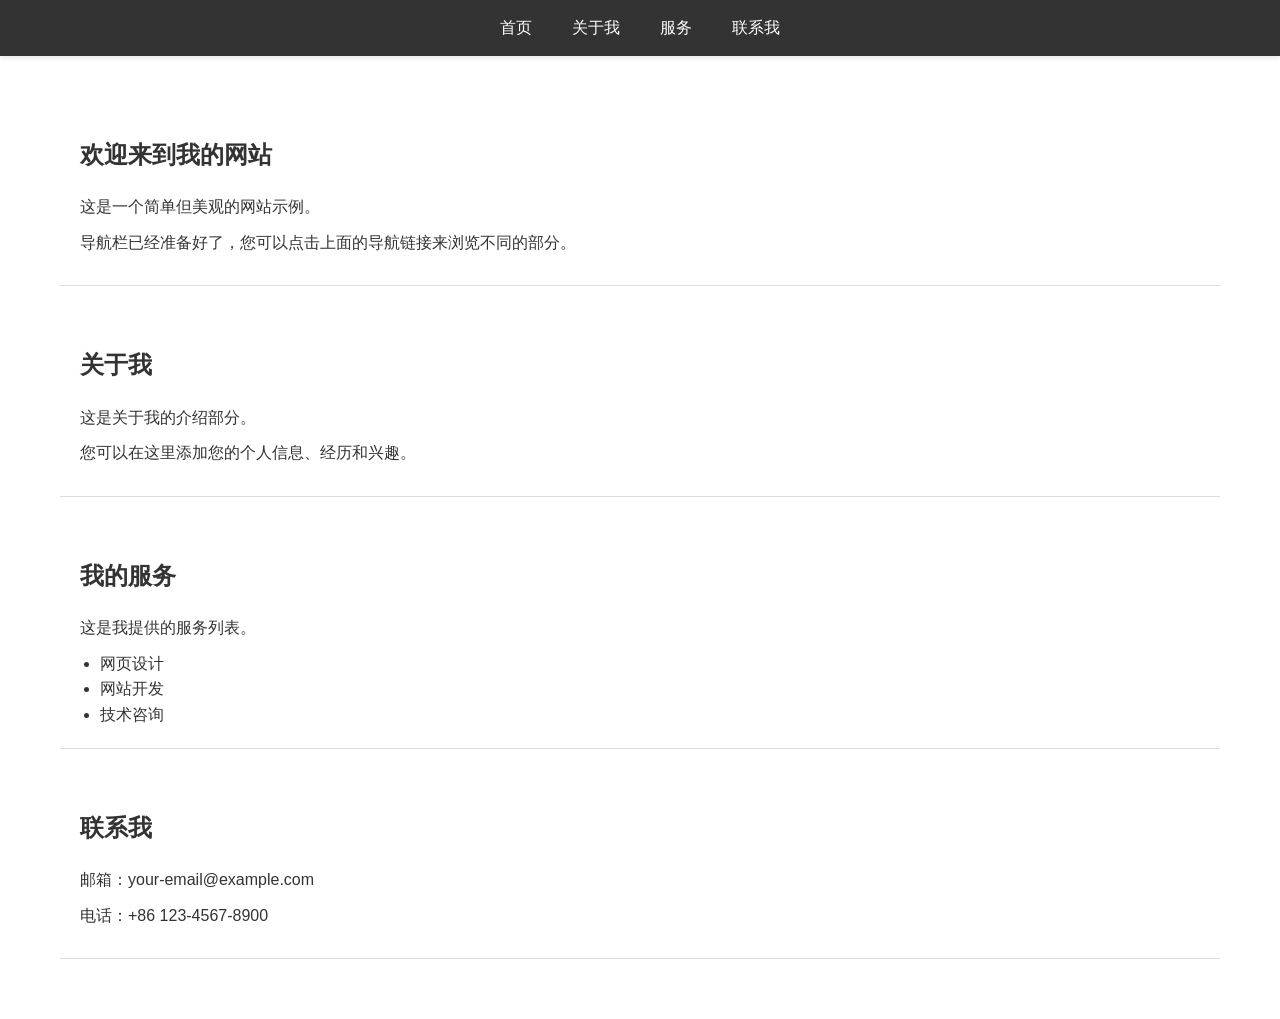
<file: index.html>
<!DOCTYPE html>
<html lang="zh-CN">
<head>
    <meta charset="UTF-8">
    <meta name="viewport" content="width=device-width, initial-scale=1.0">
    <title>我的网站</title>
    <style>
        * {
            margin: 0;
            padding: 0;
            box-sizing: border-box;
        }

        /* 导航栏样式 */
        nav {
            background-color: #333;
            padding: 0;
            position: sticky;
            top: 0;
            box-shadow: 0 2px 5px rgba(0, 0, 0, 0.1);
        }

        nav ul {
            list-style: none;
            display: flex;
            justify-content: center;
        }

        nav ul li {
            margin: 0;
        }

        nav ul li a {
            display: block;
            color: white;
            text-decoration: none;
            padding: 15px 20px;
            transition: background-color 0.3s;
        }

        nav ul li a:hover {
            background-color: #555;
        }

        /* 页面内容 */
        body {
            font-family: Arial, sans-serif;
            line-height: 1.6;
            color: #333;
        }

        .container {
            max-width: 1200px;
            margin: 0 auto;
            padding: 20px;
        }

        section {
            margin: 40px 0;
            padding: 20px;
            border-bottom: 1px solid #ddd;
        }

        h1 {
            color: #333;
            margin-bottom: 20px;
        }

        p {
            margin-bottom: 10px;
        }
    </style>
</head>
<body>
    <!-- 导航栏 -->
    <nav>
        <ul>
            <li><a href="#home">首页</a></li>
            <li><a href="#about">关于我</a></li>
            <li><a href="#services">服务</a></li>
            <li><a href="#contact">联系我</a></li>
        </ul>
    </nav>

    <div class="container">
        <!-- 首页 -->
        <section id="home">
            <h1>欢迎来到我的网站</h1>
            <p>这是一个简单但美观的网站示例。</p>
            <p>导航栏已经准备好了，您可以点击上面的导航链接来浏览不同的部分。</p>
        </section>

        <!-- 关于我 -->
        <section id="about">
            <h1>关于我</h1>
            <p>这是关于我的介绍部分。</p>
            <p>您可以在这里添加您的个人信息、经历和兴趣。</p>
        </section>

        <!-- 服务 -->
        <section id="services">
            <h1>我的服务</h1>
            <p>这是我提供的服务列表。</p>
            <ul style="margin-left: 20px;">
                <li>网页设计</li>
                <li>网站开发</li>
                <li>技术咨询</li>
            </ul>
        </section>

        <!-- 联系我 -->
        <section id="contact">
            <h1>联系我</h1>
            <p>邮箱：your-email@example.com</p>
            <p>电话：+86 123-4567-8900</p>
        </section>
    </div>
</body>
</html>
</file>
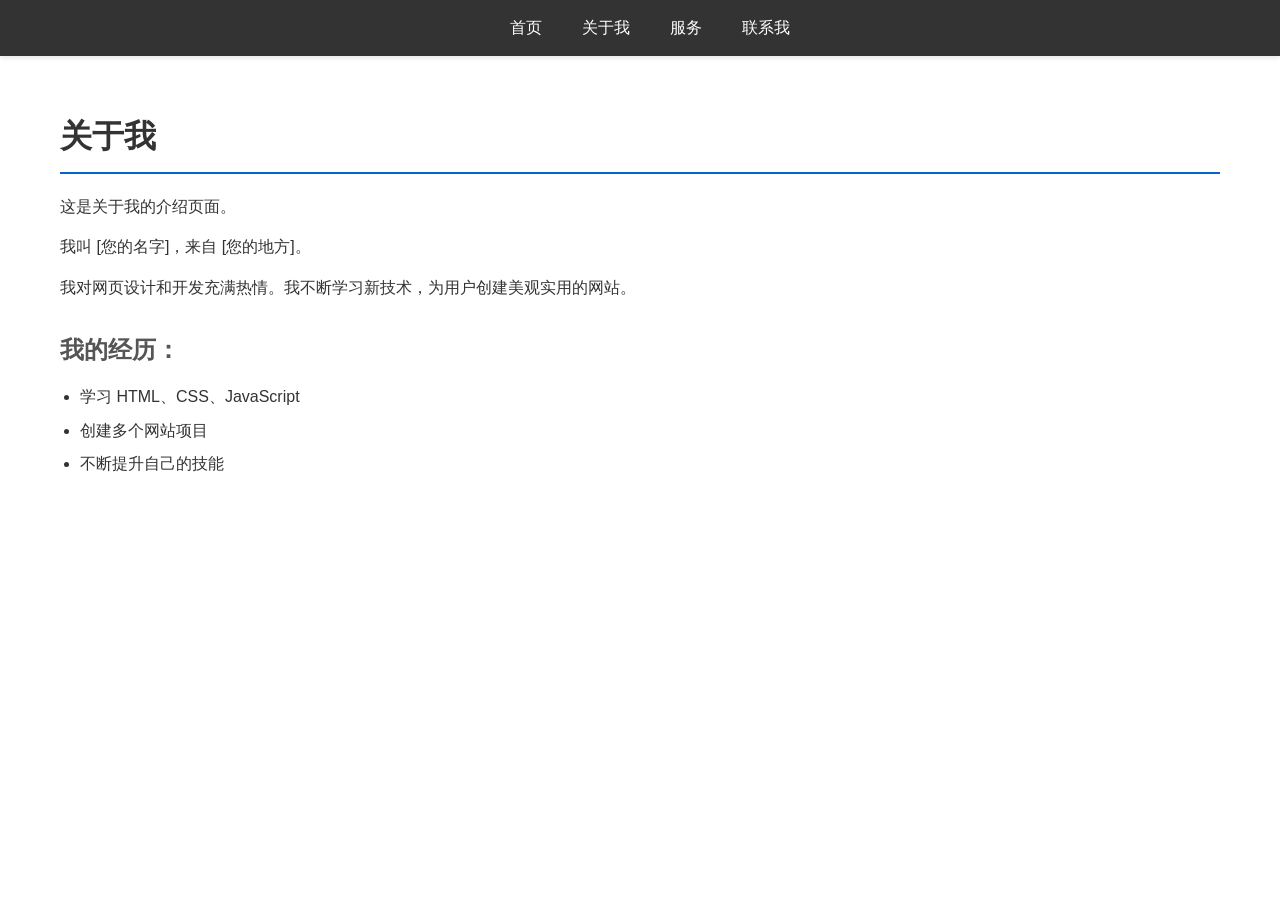
<file: about.html>
<!DOCTYPE html>
<html lang="zh-CN">
<head>
    <meta charset="UTF-8">
    <meta name="viewport" content="width=device-width, initial-scale=1.0">
    <title>关于我 - 我的网站</title>
    <link rel="stylesheet" href="style.css">
</head>
<body>
    <!-- 导航栏 -->
    <nav>
        <ul>
            <li><a href="index.html">首页</a></li>
            <li><a href="about.html">关于我</a></li>
            <li><a href="services.html">服务</a></li>
            <li><a href="contact.html">联系我</a></li>
        </ul>
    </nav>

    <div class="container">
        <h1>关于我</h1>
        <p>这是关于我的介绍页面。</p>
        <p>我叫 [您的名字]，来自 [您的地方]。</p>
        <p>我对网页设计和开发充满热情。我不断学习新技术，为用户创建美观实用的网站。</p>
        
        <h2>我的经历：</h2>
        <ul>
            <li>学习 HTML、CSS、JavaScript</li>
            <li>创建多个网站项目</li>
            <li>不断提升自己的技能</li>
        </ul>
    </div>
</body>
</html>
</file>
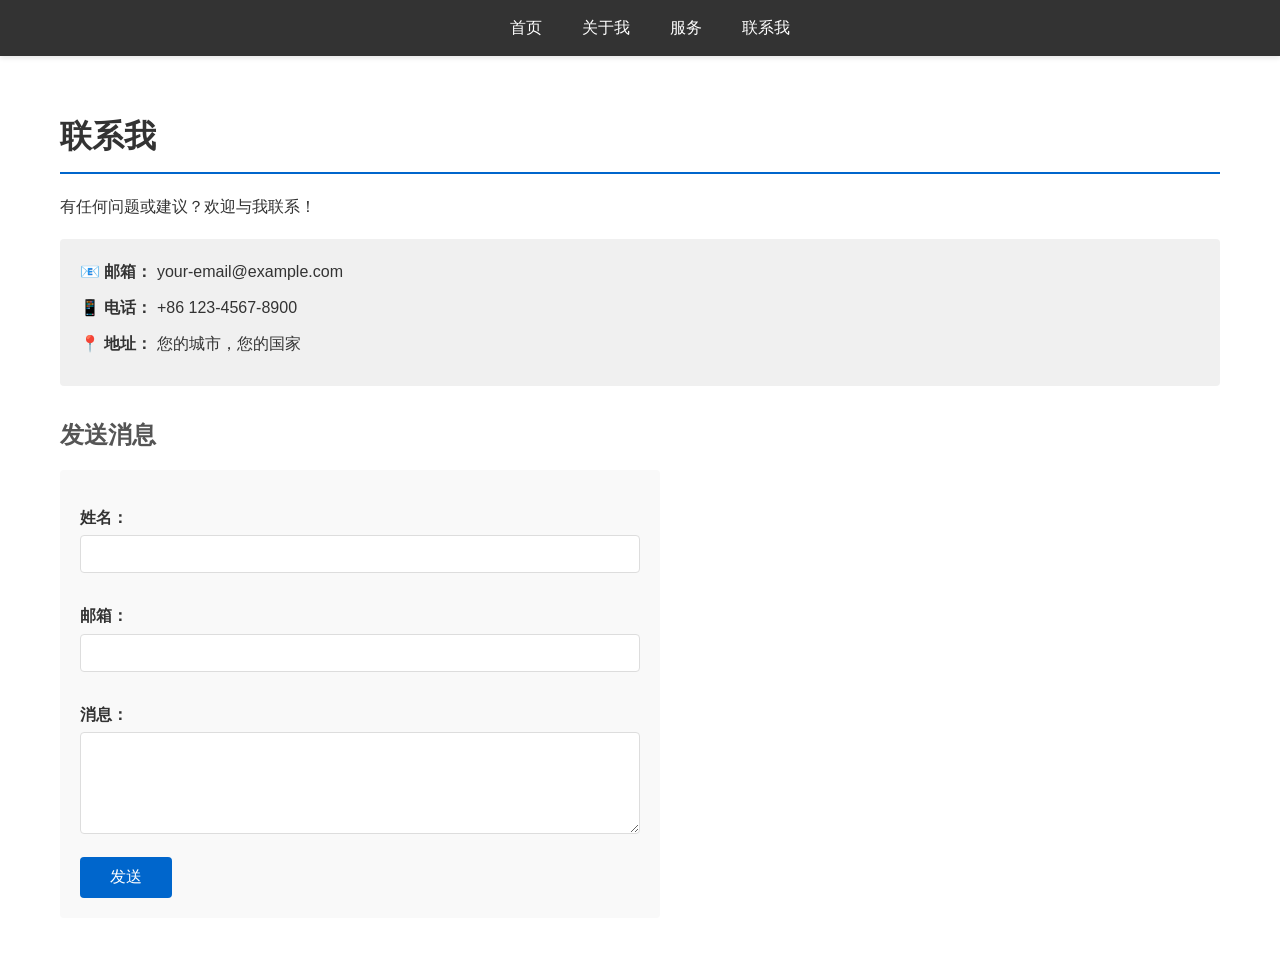
<file: contact.html>
<!DOCTYPE html>
<html lang="zh-CN">
<head>
    <meta charset="UTF-8">
    <meta name="viewport" content="width=device-width, initial-scale=1.0">
    <title>联系我 - 我的网站</title>
    <link rel="stylesheet" href="style.css">
</head>
<body>
    <!-- 导航栏 -->
    <nav>
        <ul>
            <li><a href="index.html">首页</a></li>
            <li><a href="about.html">关于我</a></li>
            <li><a href="services.html">服务</a></li>
            <li><a href="contact.html">联系我</a></li>
        </ul>
    </nav>

    <div class="container">
        <h1>联系我</h1>
        <p>有任何问题或建议？欢迎与我联系！</p>
        
        <div class="contact-info">
            <p><strong>📧 邮箱：</strong> your-email@example.com</p>
            <p><strong>📱 电话：</strong> +86 123-4567-8900</p>
            <p><strong>📍 地址：</strong> 您的城市，您的国家</p>
        </div>

        <h2>发送消息</h2>
        <form>
            <label for="name">姓名：</label>
            <input type="text" id="name" name="name" required>

            <label for="email">邮箱：</label>
            <input type="email" id="email" name="email" required>

            <label for="message">消息：</label>
            <textarea id="message" name="message" rows="5" required></textarea>

            <button type="submit">发送</button>
        </form>
    </div>
</body>
</html>
</file>
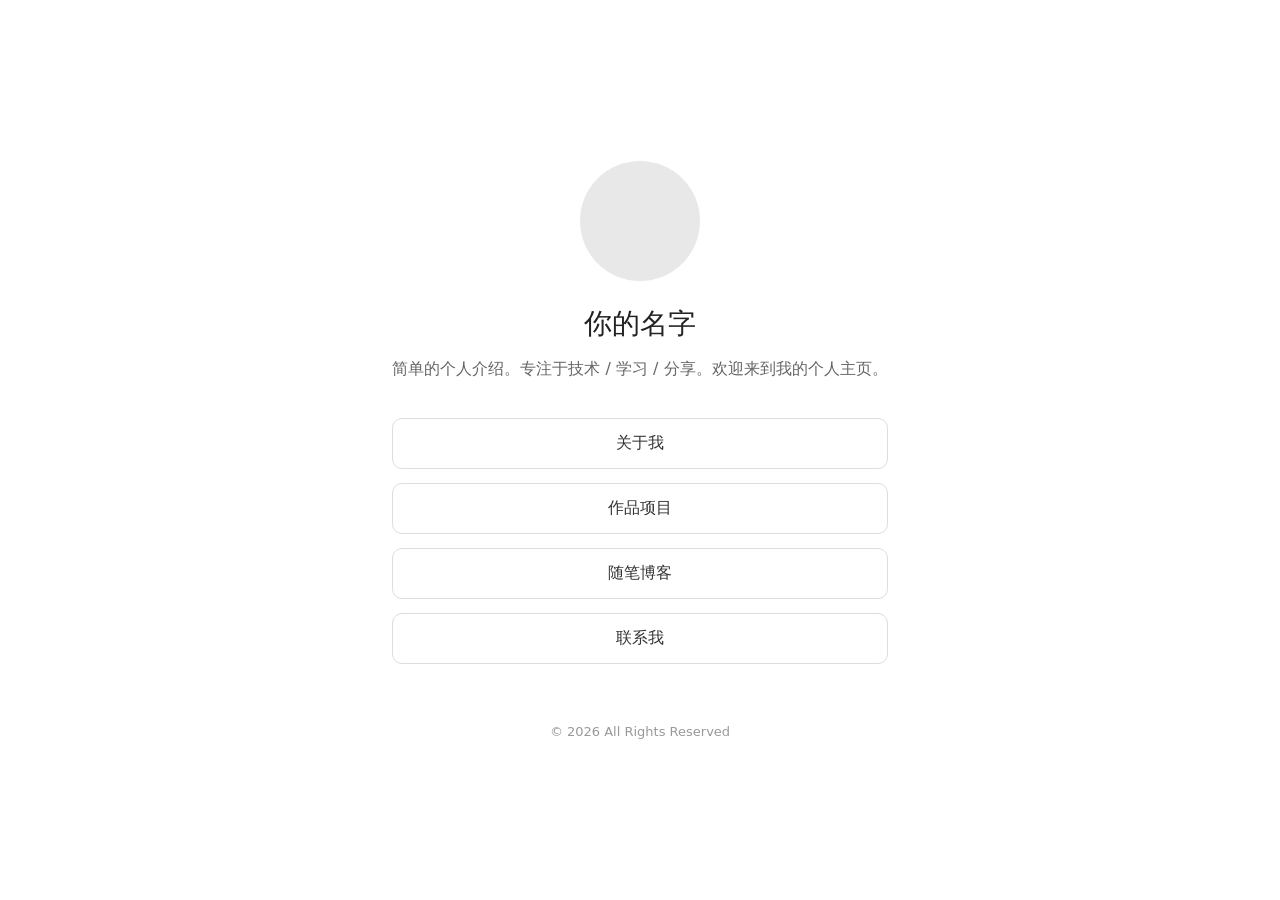
<file: mein.html>
<!DOCTYPE html>
<html lang="zh-CN">
<head>
    <meta charset="UTF-8">
    <meta name="viewport" content="width=device-width, initial-scale=1.0">
    <title>个人主页</title>
    <style>
        * {
            margin: 0;
            padding: 0;
            box-sizing: border-box;
        }
        body {
            font-family: system-ui, -apple-system, BlinkMacSystemFont, "Segoe UI", sans-serif;
            background-color: #ffffff;
            color: #222222;
            min-height: 100vh;
            display: flex;
            flex-direction: column;
            align-items: center;
            justify-content: center;
            padding: 24px;
        }
        .container {
            max-width: 520px;
            text-align: center;
        }
        .avatar {
            width: 120px;
            height: 120px;
            border-radius: 50%;
            background-color: #e8e8e8;
            margin: 0 auto 24px;
            /* 替换成你的头像：background-image: url("avatar.jpg"); background-size: cover; */
        }
        h1 {
            font-size: 28px;
            font-weight: 500;
            margin-bottom:12px;
        }
        .desc {
            font-size: 16px;
            color:#666;
            line-height:1.7;
            margin-bottom:36px;
        }
        .links {
            display:flex;
            flex-direction:column;
            gap:14px;
        }
        .links a {
            display:block;
            padding:14px 20px;
            border:1px solid #ddd;
            border-radius:10px;
            text-decoration:none;
            color:#333;
            font-size:16px;
            transition: 0.2s ease;
        }
        .links a:hover {
            background:#f7f7f7;
            border-color:#bbb;
        }
        footer {
            margin-top:60px;
            font-size:13px;
            color:#999;
        }
    </style>
</head>
<body>
    <div class="container">
        <div class="avatar"></div>
        <h1>你的名字</h1>
        <p class="desc">简单的个人介绍。专注于技术 / 学习 / 分享。欢迎来到我的个人主页。</p>
        <div class="links">
            <a href="#about">关于我</a>
            <a href="#works">作品项目</a>
            <a href="#blog">随笔博客</a>
            <a href="#contact">联系我</a>
        </div>
        <footer>© 2026 All Rights Reserved</footer>
    </div>
</body>
</html>
</file>
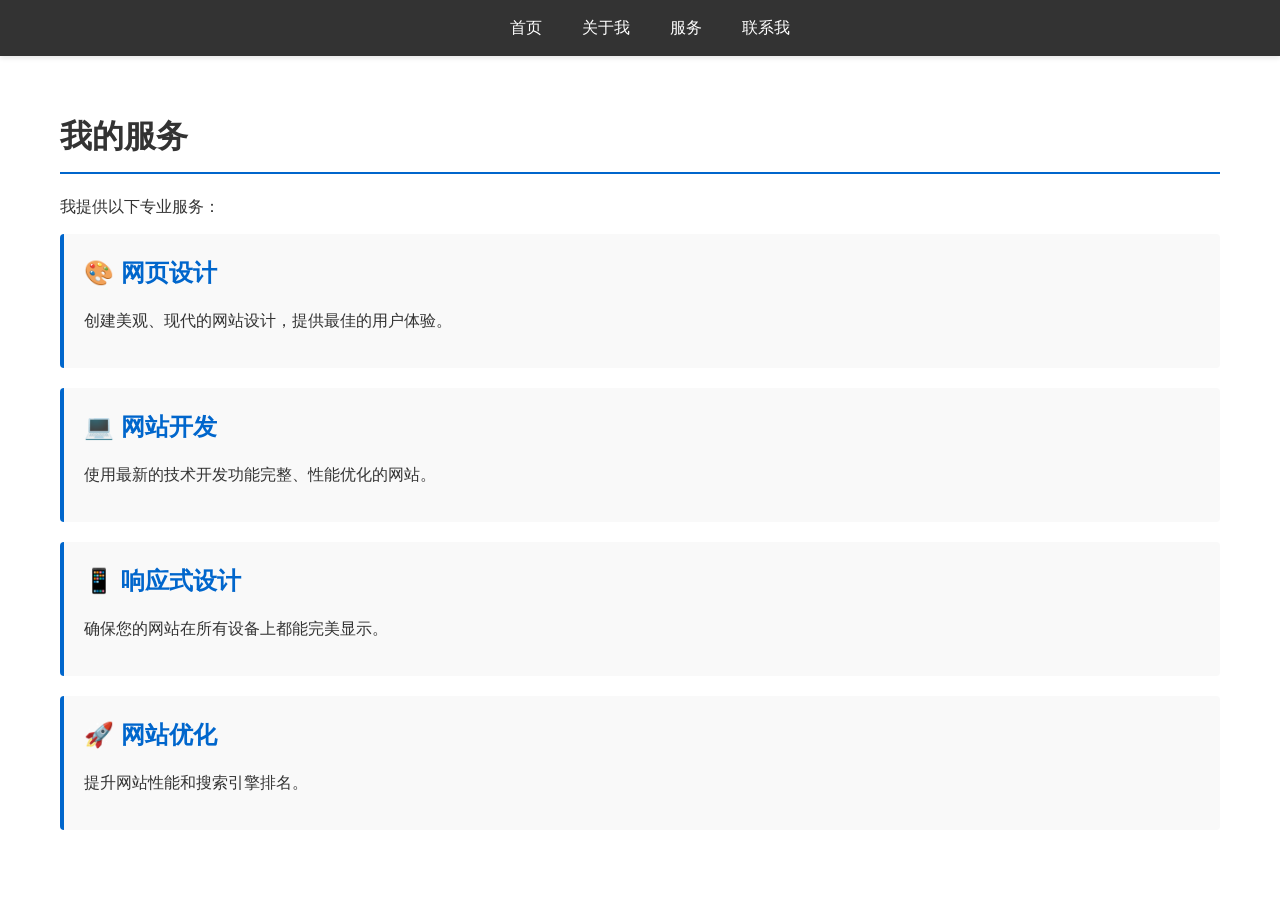
<file: services.html>
<!DOCTYPE html>
<html lang="zh-CN">
<head>
    <meta charset="UTF-8">
    <meta name="viewport" content="width=device-width, initial-scale=1.0">
    <title>服务 - 我的网站</title>
    <link rel="stylesheet" href="style.css">
</head>
<body>
    <!-- 导航栏 -->
    <nav>
        <ul>
            <li><a href="index.html">首页</a></li>
            <li><a href="about.html">关于我</a></li>
            <li><a href="services.html">服务</a></li>
            <li><a href="contact.html">联系我</a></li>
        </ul>
    </nav>

    <div class="container">
        <h1>我的服务</h1>
        <p>我提供以下专业服务：</p>
        
        <div class="service-item">
            <h2>🎨 网页设计</h2>
            <p>创建美观、现代的网站设计，提供最佳的用户体验。</p>
        </div>

        <div class="service-item">
            <h2>💻 网站开发</h2>
            <p>使用最新的技术开发功能完整、性能优化的网站。</p>
        </div>

        <div class="service-item">
            <h2>📱 响应式设计</h2>
            <p>确保您的网站在所有设备上都能完美显示。</p>
        </div>

        <div class="service-item">
            <h2>🚀 网站优化</h2>
            <p>提升网站性能和搜索引擎排名。</p>
        </div>
    </div>
</body>
</html>
</file>
<file: style.css>
* {
    margin: 0;
    padding: 0;
    box-sizing: border-box;
}

/* 导航栏样式 */
nav {
    background-color: #333;
    padding: 0;
    position: sticky;
    top: 0;
    box-shadow: 0 2px 5px rgba(0, 0, 0, 0.1);
}

nav ul {
    list-style: none;
    display: flex;
    justify-content: center;
}

nav ul li {
    margin: 0;
}

nav ul li a {
    display: block;
    color: white;
    text-decoration: none;
    padding: 15px 20px;
    transition: background-color 0.3s;
}

nav ul li a:hover {
    background-color: #555;
}

nav ul li a:active {
    background-color: #0066cc;
}

/* 页面内容 */
body {
    font-family: Arial, sans-serif;
    line-height: 1.6;
    color: #333;
}

.container {
    max-width: 1200px;
    margin: 0 auto;
    padding: 40px 20px;
}

h1 {
    color: #333;
    margin-bottom: 20px;
    border-bottom: 2px solid #0066cc;
    padding-bottom: 10px;
}

h2 {
    color: #555;
    margin-top: 30px;
    margin-bottom: 15px;
}

p {
    margin-bottom: 15px;
    font-size: 16px;
}

ul {
    margin-left: 20px;
    margin-bottom: 15px;
}

ul li {
    margin-bottom: 8px;
}

/* 服务项 */
.service-item {
    background-color: #f9f9f9;
    padding: 20px;
    margin-bottom: 20px;
    border-left: 4px solid #0066cc;
    border-radius: 4px;
}

.service-item h2 {
    margin-top: 0;
    color: #0066cc;
}

/* 联系信息 */
.contact-info {
    background-color: #f0f0f0;
    padding: 20px;
    margin: 20px 0;
    border-radius: 4px;
}

.contact-info p {
    margin-bottom: 10px;
    font-size: 16px;
}

/* 表单样式 */
form {
    background-color: #f9f9f9;
    padding: 20px;
    border-radius: 4px;
    max-width: 600px;
}

label {
    display: block;
    margin-top: 15px;
    margin-bottom: 5px;
    font-weight: bold;
    color: #333;
}

input[type="text"],
input[type="email"],
textarea {
    width: 100%;
    padding: 10px;
    margin-bottom: 15px;
    border: 1px solid #ddd;
    border-radius: 4px;
    font-family: Arial, sans-serif;
    font-size: 14px;
}

input[type="text"]:focus,
input[type="email"]:focus,
textarea:focus {
    outline: none;
    border-color: #0066cc;
    box-shadow: 0 0 5px rgba(0, 102, 204, 0.3);
}

button {
    background-color: #0066cc;
    color: white;
    padding: 10px 30px;
    border: none;
    border-radius: 4px;
    cursor: pointer;
    font-size: 16px;
    transition: background-color 0.3s;
}

button:hover {
    background-color: #0052a3;
}
</file>
